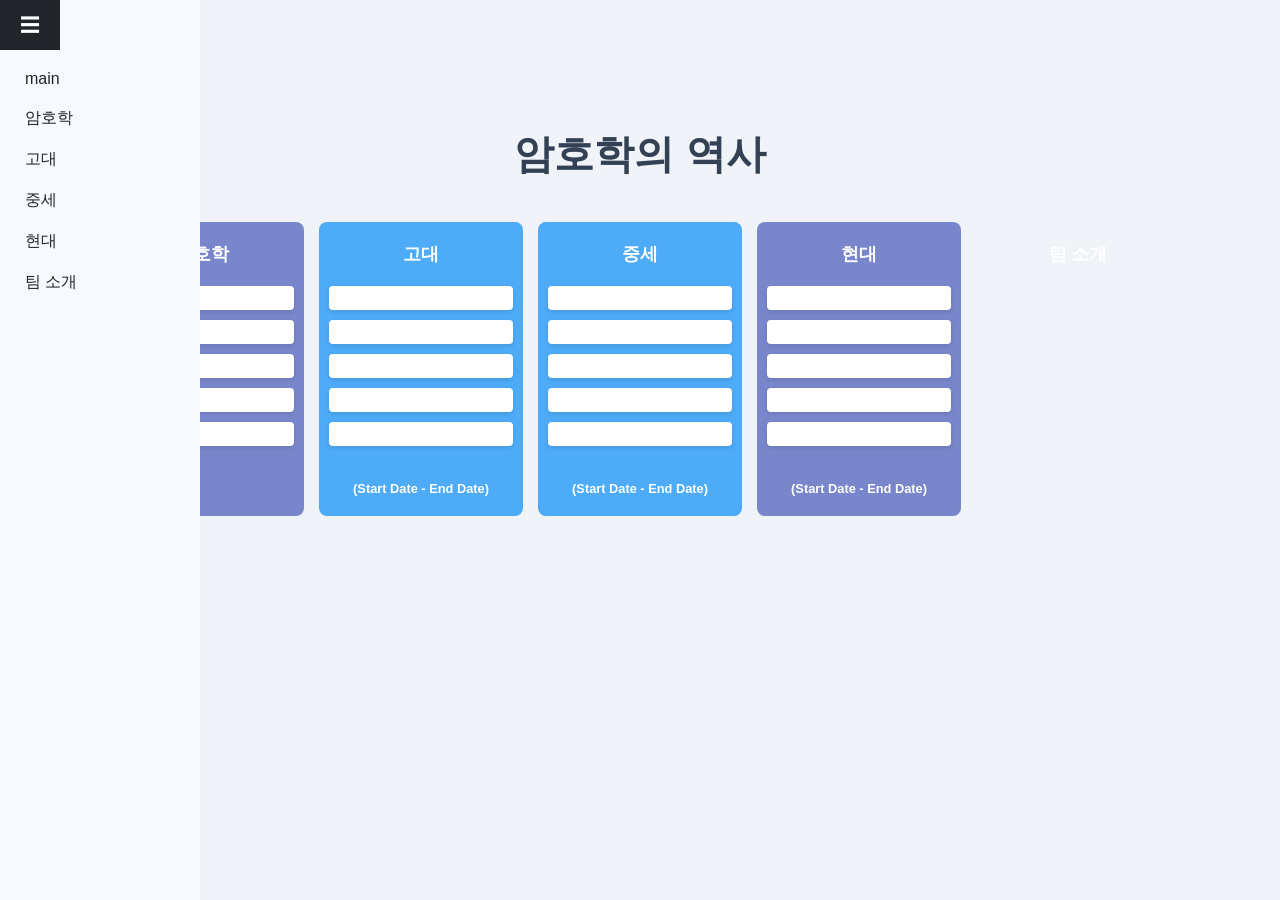
<file: index.html>
<!doctype html>
<html lang="ko">
  <head>
    <meta charset="UTF-8" />
    <meta name="viewport" content="width=device-width, initial-scale=1.0" />
    <title>main</title>
    <link rel="stylesheet" href="index.css" />
  </head>
  <body>
    <div class="sidebar">
      <nav class="sidebar" id="sidebar">
        <button id="toggle-btn">☰</button>

        <ul class="menu-list">
          <li><a href="index.html">main</a></li>
          <li><a href="Cryptography.html">암호학</a></li>
          <li><a href="Ancient.html">고대</a></li>
          <li><a href="Medieval.html">중세</a></li>
          <li><a href="Modern.html">현대</a></li>
          <li><a href="about.html">팀 소개</a></li>
        </ul>
      </nav>

      <main class="main-content" id="main-content"></main>
    </div>
    <div class="container">
      <header>
        <h1>암호학의 역사</h1>
      </header>

      <div class="phases-wrapper">
        <div class="phase Cryptography">
          <div class="phase-header">
            <h2>암호학</h2>
          </div>
          <div class="card-container">
            <div class="card main"></div>
            <div class="card"></div>
            <div class="card"></div>
            <div class="card"></div>
            <div class="card"></div>
          </div>
        </div>

        <div class="phase Ancient">
          <div class="phase-header">
            <h2>고대</h2>
          </div>
          <div class="card-container">
            <div class="card main"></div>
            <div class="card"></div>
            <div class="card"></div>
            <div class="card"></div>
            <div class="card"></div>
          </div>
          <div class="phase-footer">
            <br /><span>(Start Date - End Date)</span>
          </div>
        </div>

        <div class="phase Medieval">
          <div class="phase-header">
            <h2>중세</h2>
          </div>
          <div class="card-container">
            <div class="card main"></div>
            <div class="card"></div>
            <div class="card"></div>
            <div class="card"></div>
            <div class="card"></div>
          </div>
          <div class="phase-footer">
            <br /><span>(Start Date - End Date)</span>
          </div>
        </div>

        <div class="phase Modern">
          <div class="phase-header">
            <h2>현대</h2>
          </div>
          <div class="card-container">
            <div class="card main"></div>
            <div class="card"></div>
            <div class="card"></div>
            <div class="card"></div>
            <div class="card"></div>
          </div>
          <div class="phase-footer">
            <br /><span>(Start Date - End Date)</span>
          </div>
        </div>

        <div class="phase about">
          <div class="phase-header">
            <h2>팀 소개</h2>
          </div>
          <div class="card-container"></div>
        </div>
      </div>

      <div class="timeline-bar">
        <div class="line"></div>
        <div class="dots">
          <div class="dot"></div>
          <div class="dot"></div>
          <div class="dot"></div>
          <div class="dot"></div>
          <div class="dot"></div>
        </div>
        <div class="timeline-label">Timeline</div>
      </div>
    </div>
    <script src="index.js"></script>
  </body>
</html>
</file>
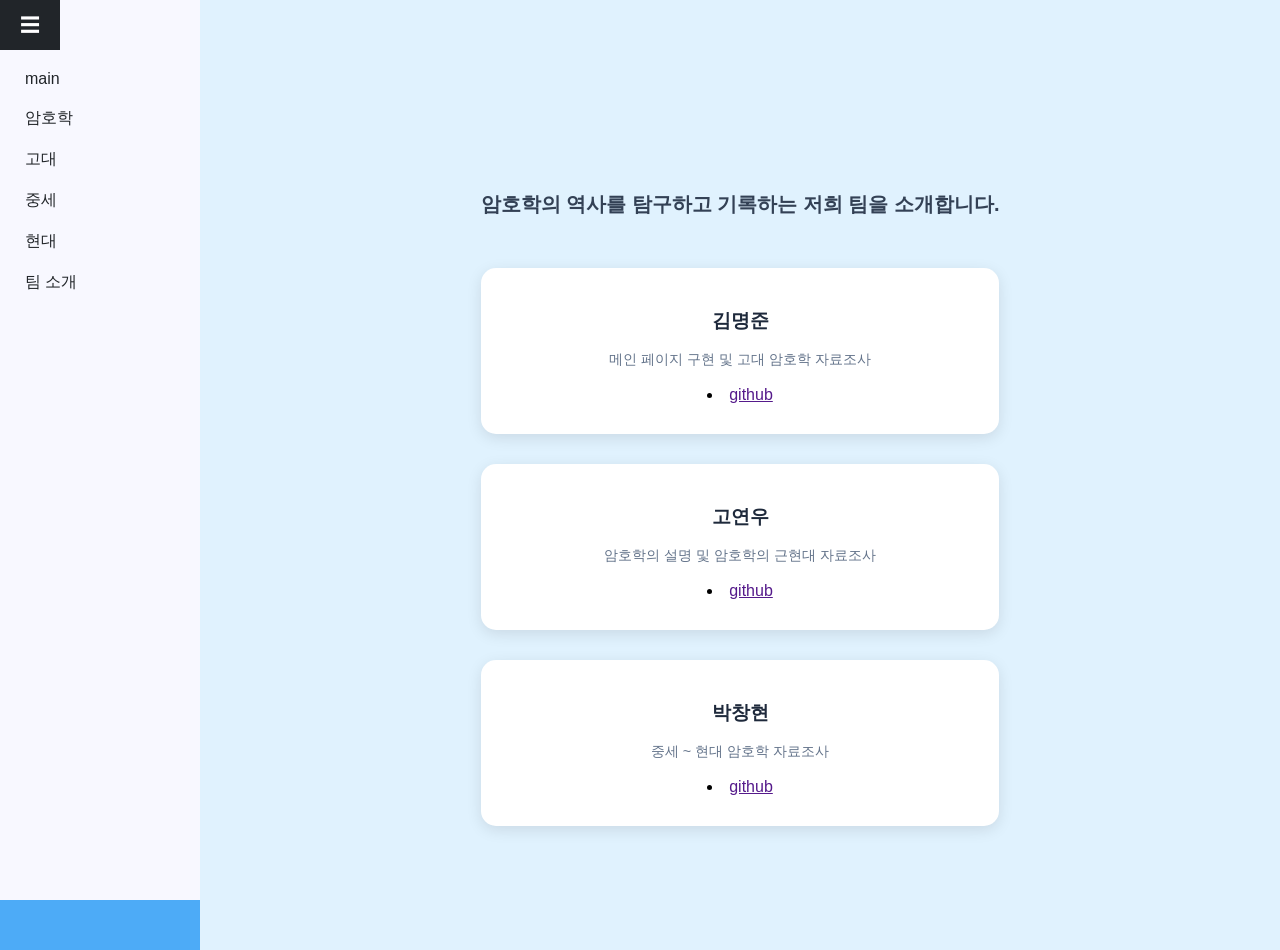
<file: about.html>
<!doctype html>
<html lang="ko">
  <head>
    <meta charset="UTF-8" />
    <meta name="viewport" content="width=device-width, initial-scale=1.0" />
    <title>팀 소개</title>
    <link rel="stylesheet" href="index.css" />
    <link rel="stylesheet" href="about.css" />
  </head>
  <body>
    <body>
      <nav class="sidebar" id="sidebar">
        <button id="toggle-btn">☰</button>
        <ul class="menu-list">
          <li><a href="index.html">main</a></li>
          <li><a href="Cryptography.html">암호학</a></li>
          <li><a href="Ancient.html">고대</a></li>
          <li><a href="Medieval.html">중세</a></li>
          <li><a href="Modern.html">현대</a></li>
          <li><a href="about.html">팀 소개</a></li>
        </ul>
      </nav>

      <div class="main-content" id="main-content">
        <section class="about-section">
          <header class="about-header">
            <h1>암호학의 역사를 탐구하고 기록하는 저희 팀을 소개합니다.</h1>
          </header>

          <div class="team-grid">
            <div class="team-card">
              <h3>김명준</h3>
              <p class="desc">메인 페이지 구현 및 고대 암호학 자료조사</p>
              <li><a href="">github</a></li>
            </div>

            <div class="team-card">
              <h3>고연우</h3>
              <p class="desc">암호학의 설명 및 암호학의 근현대 자료조사</p>
              <li><a href="">github</a></li>
            </div>

            <div class="team-card">
              <h3>박창현</h3>
              <p class="desc">중세 ~ 현대 암호학 자료조사</p>
              <li><a href="">github</a></li>
            </div>
          </div>
        </section>
      </div>

      <script src="index.js"></script>
    </body>
  </body>
</html>
</file>
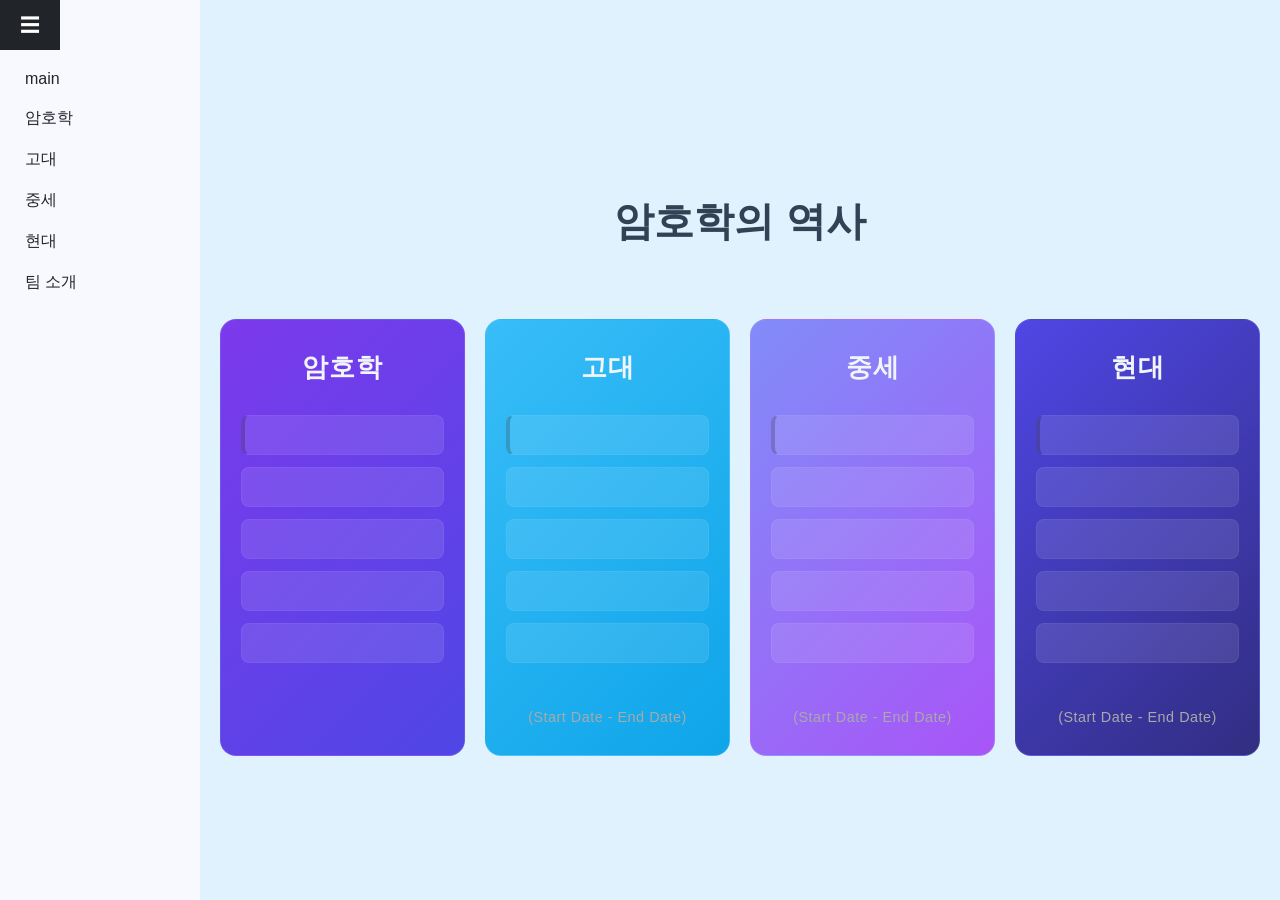
<file: test.html>
<!doctype html>
<html lang="ko">
  <head>
    <meta charset="UTF-8" />
    <meta name="viewport" content="width=device-width, initial-scale=1.0" />
    <title>팀 소개</title>
    <link rel="stylesheet" href="test.css" />
  </head>
  <body>
    <body>
      <nav class="sidebar" id="sidebar">
        <button id="toggle-btn">☰</button>
        <ul class="menu-list">
          <li><a href="index.html">main</a></li>
          <li><a href="Cryptography.html">암호학</a></li>
          <li><a href="Ancient.html">고대</a></li>
          <li><a href="Medieval.html">중세</a></li>
          <li><a href="Modern.html">현대</a></li>
          <li><a href="about.html">팀 소개</a></li>
        </ul>
      </nav>

      <div class="main-content" id="main-content">
        <div class="container">
          <header>
            <h1>암호학의 역사</h1>
          </header>

          <div class="phases-wrapper">
            <div class="phase Cryptography">
              <div class="phase-header">
                <h2>암호학</h2>
              </div>
              <div class="card-container">
                <div class="card main"></div>
                <div class="card"></div>
                <div class="card"></div>
                <div class="card"></div>
                <div class="card"></div>
              </div>
            </div>

            <div class="phase Ancient">
              <div class="phase-header">
                <h2>고대</h2>
              </div>
              <div class="card-container">
                <div class="card main"></div>
                <div class="card"></div>
                <div class="card"></div>
                <div class="card"></div>
                <div class="card"></div>
              </div>
              <div class="phase-footer">
                <br /><span>(Start Date - End Date)</span>
              </div>
            </div>

            <div class="phase Medieval">
              <div class="phase-header">
                <h2>중세</h2>
              </div>
              <div class="card-container">
                <div class="card main"></div>
                <div class="card"></div>
                <div class="card"></div>
                <div class="card"></div>
                <div class="card"></div>
              </div>
              <div class="phase-footer">
                <br /><span>(Start Date - End Date)</span>
              </div>
            </div>

            <div class="phase Modern">
              <div class="phase-header">
                <h2>현대</h2>
              </div>
              <div class="card-container">
                <div class="card main"></div>
                <div class="card"></div>
                <div class="card"></div>
                <div class="card"></div>
                <div class="card"></div>
              </div>
              <div class="phase-footer">
                <br /><span>(Start Date - End Date)</span>
              </div>
            </div>
          </div>
        </div>
      </div>

      <script src="index.js"></script>
    </body>
  </body>
</html>
</file>
<file: index.css>
:root {
  --bg-color: #f0f4f8;
  --sidebar-width: 200px;
  --sidebar-collapsed-width: 60px; /* 닫혔을 때 너비 */
}
/* 전체 초기화 */
body {
  font-family: 'Segoe UI', Tahoma, Geneva, Verdana, sans-serif;
  background-color: var(--bg-color);
  margin: 0;
  padding: 0;
  display: flex; /* 사이드바와 메인 콘텐츠 정렬 */
}

/* --- 사이드바 스타일 수정 --- */
.sidebar {
  width: var(--sidebar-width);
  height: 100vh;
  position: fixed;
  left: 0;
  top: 0;
  background-color: ghostwhite;
  transition: all 0.3s ease;
  z-index: 1000;
  overflow: hidden;
}
/* --- 사이드바 접혔을 때 (핵심 수정) --- */
.sidebar.collapsed {
  width: var(--sidebar-collapsed-width); /* 60px */
  background-color: transparent; /* 배경색을 투명하게 해서 살구색 제거 */
  box-shadow: none; /* 그림자가 있다면 제거 */
}

/* 사이드바가 접히면 토글 버튼을 제외한 모든 메뉴 리스트 숨기기 */
.sidebar.collapsed .menu-list {
  display: none !important;
}

/* 토글 버튼 스타일 (접혔을 때도 잘 보이도록 배경색 유지) */
#toggle-btn {
  background: #212529; /* 버튼은 어두운 색 유지 */
  color: white;
  border: none;
  padding: 10px 15px;
  cursor: pointer;
  width: 60px; /* 접혔을 때 너비에 맞춤 */
  height: 50px;
  font-size: 20px;
  display: block;
  transition: 0.3s;
}

/* 사이드바가 닫혔을 때 메뉴 텍스트 숨기기 */
.sidebar.collapsed .menu-list {
  display: none;
}

.sidebar ul {
  list-style: none;
  padding: 5px;
  margin: 5px;
}

.sidebar a {
  padding: 10px 15px;
  text-decoration: none;
  font-size: 16px;
  color: #212529;
  display: block;
  border: none;
  background: none;
  width: 100%;
  text-align: left;
  cursor: pointer;
  outline: none;
  transition: 0.3s;
}

.sidebar a:hover {
  background-color: #ddd;
  padding-left: 20px;
  color: #e11d48;
}

/* --- 메인 콘텐츠 스타일 (카드 안 가려지게) --- */
.main-content {
  margin-left: var(--sidebar-width);
  width: calc(100% - var(--sidebar-width));
  background-color: #e0f2fe;
  min-height: 100vh;
  transition: all 0.3s ease;
  display: flex;
  justify-content: center;
  align-items: center; /* 상단부터 정렬 */
  padding-top: 50px;
}

/* 사이드바가 닫혔을 때 메인 콘텐츠 확장 */
.main-content.expanded {
  margin-left: 0; /* 사이드바 배경이 투명하므로 0으로 붙여도 됨 */
  width: 100%;
}

.container {
  width: 100%;
  max-width: 1200px;
  padding: 100px;
  height: auto;
}

header h1 {
  text-align: center;
  color: #334155;
  font-size: 2.5rem;
  margin-bottom: 40px;
}

/* --- 타임라인 카드 스타일 --- */
.phases-wrapper {
  display: flex;
  gap: 15px;
  align-items: stretch;
}

.phase {
  flex: 1;
  border-radius: 8px;
  display: flex;
  flex-direction: column;
  padding: 20px 10px;
  transition: transform 0.3s ease;
}

.phase:hover {
  transform: translateY(-5px); /* 살짝 떠오르는 효과 */
}

/* 각 단계별 배경색 */
.Cryptography {
  background-color: #7986cb;
}
.Ancient {
  background-color: #4dabf7;
}
.Medieval {
  background-color: #4dabf7;
}
.Modern {
  background-color: #7986cb;
}

.phase-header {
  text-align: center;
  color: white;
  margin-bottom: 20px;
}

.phase-header h2 {
  font-size: 1.1rem;
  margin: 0;
  text-transform: uppercase;
}

.card-container {
  display: flex;
  flex-direction: column;
  gap: 10px;
  flex-grow: 1;
}

.card {
  background: white;
  padding: 12px;
  border-radius: 4px;
  font-size: 0.85rem;
  color: #334155;
  box-shadow: 0 2px 4px rgba(0, 0, 0, 0.1);
  line-height: 1.4;
}

.card.main {
  font-weight: bold;
}

.phase-footer {
  margin-top: 20px;
  text-align: center;
  color: white;
  font-weight: bold;
  font-size: 0.8rem;
}
</file>
<file: about.css>
body {
  background-color: #4dabf7;
}

/* 팀 소개 섹션 전체 */

.about-section {
  max-width: 1000px;
  margin: 0 auto;
}

.about-header {
  text-align: center;
  margin-bottom: 50px;
}

.about-header h1 {
  font-size: 20px;
  color: #334155;
  margin-bottom: 10px;
}

/* 팀원 카드 그리드 */
.team-grid {
  display: grid;
  grid-template-columns: repeat(auto-fit, minmax(250px, 1fr));
  gap: 30px;
}

/* 개별 카드 스타일 */
.team-card {
  background: white;
  padding: 30px;
  border-radius: 15px;
  text-align: center;
  box-shadow: 0 4px 15px rgba(0, 0, 0, 0.1);
  transition: transform 0.3s ease;
}

.team-card:hover {
  transform: translateY(-10px);
}

.team-card h3 {
  margin: 10px 0;
  color: #1e293b;
}

.desc {
  font-size: 0.9rem;
  color: #64748b;
  line-height: 1.6;
}
</file>
<file: test.css>
:root {
  --bg-dark: #0f172a; /* 아주 깊은 네이비 */
  --bg-darker: #020617; /* 거의 검은색에 가까운 네이비 */
  --sidebar-width: 200px;
  --sidebar-collapsed-width: 60px; /* 닫혔을 때 너비 */
  /* 유리 효과용 반투명 흰색 */
  --glass-white: rgba(255, 255, 255, 0.05);
  /* 카드별 세련된 그라데이션 (네온 포인트) */
  --color-crypto: linear-gradient(135deg, #7c3aed, #4f46e5); /* 진한 보라 */
  --color-ancient: linear-gradient(135deg, #38bdf8, #0ea5e9); /* 진한 하늘 */
  --color-medieval: linear-gradient(
    135deg,
    #818cf8,
    #a855f7
  ); /* 연한 보라/퍼플 */
  --color-modern: linear-gradient(135deg, #4f46e5, #312e81); /* 진한 인디고 */

  /* 텍스트 및 조명 색상 */
  --text-primary: #f1f5f9; /* 깨끗한 화이트 */
  --text-secondary: #94a3b8; /* 차분한 그레이 */
  --neon-blue: #38bdf8;
}

* {
  margin: 0;
  padding: 0;
  box-sizing: border-box;
}

body {
  font-family: 'Segoe UI', Tahoma, Geneva, Verdana, sans-serif;
  background: radial-gradient(
    circle at center,
    var(--bg-dark) 0%,
    var(--bg-darker) 100%
  );
  color: var(--text-primary);
  min-height: 100vh;
  display: flex;
  justify-content: center;
  align-items: center;
  overflow-x: hidden;
}

/* --- 사이드바 스타일 수정 --- */
.sidebar {
  width: var(--sidebar-width);
  height: 100vh;
  position: fixed;
  left: 0;
  top: 0;
  background-color: ghostwhite;
  transition: all 0.3s ease;
  z-index: 1000;
  overflow: hidden;
}
/* --- 사이드바 접혔을 때 (핵심 수정) --- */
.sidebar.collapsed {
  width: var(--sidebar-collapsed-width); /* 60px */
  background-color: transparent; /* 배경색을 투명하게 해서 살구색 제거 */
  box-shadow: none; /* 그림자가 있다면 제거 */
}

/* 사이드바가 접히면 토글 버튼을 제외한 모든 메뉴 리스트 숨기기 */
.sidebar.collapsed .menu-list {
  display: none !important;
}

/* 토글 버튼 스타일 (접혔을 때도 잘 보이도록 배경색 유지) */
#toggle-btn {
  background: #212529; /* 버튼은 어두운 색 유지 */
  color: white;
  border: none;
  padding: 10px 15px;
  cursor: pointer;
  width: 60px; /* 접혔을 때 너비에 맞춤 */
  height: 50px;
  font-size: 20px;
  display: block;
  transition: 0.3s;
}

/* 사이드바가 닫혔을 때 메뉴 텍스트 숨기기 */
.sidebar.collapsed .menu-list {
  display: none;
}

.sidebar ul {
  list-style: none;
  padding: 5px;
  margin: 5px;
}

.sidebar a {
  padding: 10px 15px;
  text-decoration: none;
  font-size: 16px;
  color: #212529;
  display: block;
  border: none;
  background: none;
  width: 100%;
  text-align: left;
  cursor: pointer;
  outline: none;
  transition: 0.3s;
}

.sidebar a:hover {
  background-color: #ddd;
  padding-left: 20px;
  color: #e11d48;
}

/* --- 메인 콘텐츠 스타일 (카드 안 가려지게) --- */
.main-content {
  margin-left: var(--sidebar-width);
  width: calc(100% - var(--sidebar-width));
  background-color: #e0f2fe;
  min-height: 100vh;
  transition: all 0.3s ease;
  display: flex;
  justify-content: center;
  align-items: center; /* 상단부터 정렬 */
  padding-top: 50px;
}

/* 사이드바가 닫혔을 때 메인 콘텐츠 확장 */
.main-content.expanded {
  margin-left: 0; /* 사이드바 배경이 투명하므로 0으로 붙여도 됨 */
  width: 100%;
}

.container {
  width: 100%;
  max-width: 1200px;
  background: transparent; /* 배경색 제거 */
  padding: 60px 20px;
  border-radius: 20px;
  /* 그림자 제거: 카드 자체 조명으로 대체 */
}

/* --- 2. 타이틀 헤더 (네온 효과 추가) --- */
header {
  margin-bottom: 70px;
}

header h1 {
  text-align: center;
  color: #334155;
  font-size: 2.5rem;
  margin-bottom: 40px;
}

/* --- 3. 타임라인 카드 wrapper (간격 유지) --- */
.phases-wrapper {
  display: flex;
  gap: 20px;
  align-items: stretch;
  perspective: 1000px; /* 카드 회전 효과용 3D 시점 */
}

/* --- 4. 카드 공통 스타일 (Glassmorphism & Border Gradient 추가) --- */
.phase {
  flex: 1;
  border-radius: 16px;
  display: flex;
  flex-direction: column;
  padding: 30px 20px;
  position: relative;
  overflow: hidden;

  /* 유리 효과 (반투명 & 흐림) */
  background: var(--glass-white);
  backdrop-filter: blur(10px); /* 뒤 배경 흐리게 */
  -webkit-backdrop-filter: blur(10px);

  /* 미세한 흰색 테두리 */
  border: 1px solid rgba(255, 255, 255, 0.1);

  /* 그림자 & 회전 부드럽게 */
  transition: all 0.4s cubic-bezier(0.175, 0.885, 0.32, 1.275);
}

/* 카드 마우스 호버 효과 (핵심 업그레이드: Tilt & Light) */
.phase:hover {
  transform: translateY(-10px) rotateY(5deg); /* 위로 뜨고 살짝 회전 */
  box-shadow:
    0 20px 40px rgba(0, 0, 0, 0.5),
    0 0 30px rgba(56, 189, 248, 0.3); /* 푸른 조명 확산 */
  border: 1px solid rgba(255, 255, 255, 0.3); /* 테두리 선명해짐 */
}

/* --- 8. (중요) 각 단계별 그라데이션 배경 적용 --- */
.Cryptography {
  background: var(--color-crypto);
}
.Ancient {
  background: var(--color-ancient);
}
.Medieval {
  background: var(--color-medieval);
}
.Modern {
  background: var(--color-modern);
}

/* --- 5. 카드 헤더 & 타이틀 (가독성 조절) --- */
.phase-header {
  text-align: center;
  color: var(--text-primary);
  margin-bottom: 30px;
}

.phase-header h2 {
  font-size: 1.6rem;
  font-weight: 700;
  margin: 0;
  text-transform: uppercase;
  letter-spacing: 1px;
}

/* --- 6. 내부 정보 영역 (Glass 테두리) --- */
.card-container {
  display: flex;
  flex-direction: column;
  gap: 12px;
  flex-grow: 1;
}

/* 개별 정보 바 (투명 흰색) */
.card {
  background: rgba(255, 255, 255, 0.1); /* 투명 흰색 */
  padding: 16px;
  border-radius: 8px;
  border: 1px solid rgba(255, 255, 255, 0.05);
  height: 40px; /* 이미지의 흰색 바 느낌 유지 */
  /* 실제 텍스트가 들어가면 height는 없애는 게 좋습니다 */
}
/* --- 7. 하단 푸터 (날짜 영역, 스타일 조절) --- */
.phase-footer {
  margin-top: 30px;
  text-align: center;
  color: darkgray;
  font-weight: 400;
  font-size: 0.9rem;
  letter-spacing: 0.5px;
}
.card.main {
  font-weight: bold;
  border-left: 4px solid rgba(0, 0, 0, 0.2);
}
</file>
